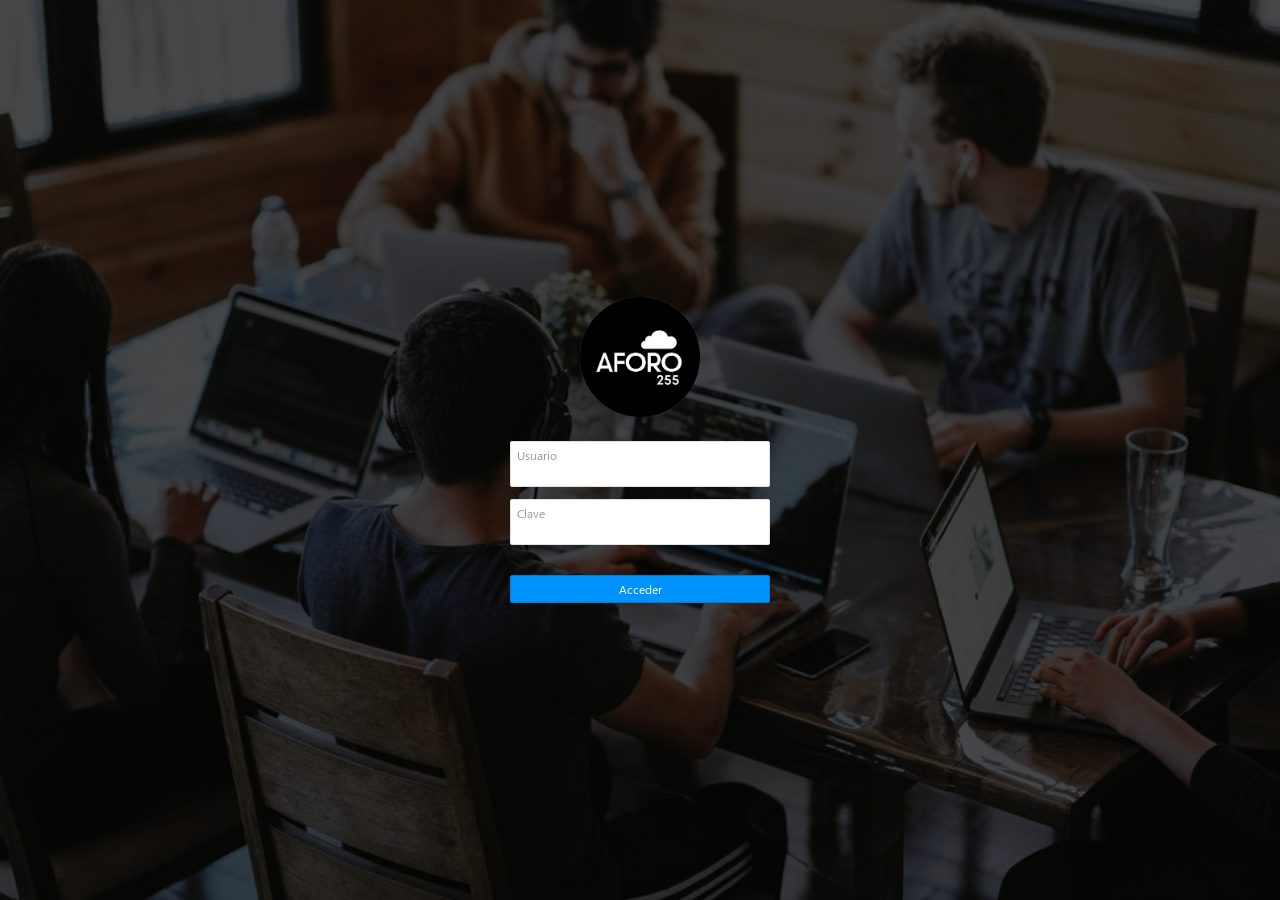
<file: aforo255-master_v4-v2/login.html>
<!DOCTYPE html>
<html>

<head>
    <meta http-equiv="Content-Type" content="text/html; charset=UTF-8">
    <title>Aforo255</title>
    <meta charset="utf-8" name="viewport" content="width=device-width, initial-scale=1.0">
    <script src="https://ajax.googleapis.com/ajax/libs/jquery/3.4.1/jquery.min.js"></script>
    <!-- Styles -->
    <link rel="stylesheet" type="text/css" href="css/ninja.css">
 
    <!-- Javascripts -->
    <script type="text/javascript" src="script/ninja.js"></script>
    
</head>

<body>
    <div class="login">
        <div class="login-bg content-login">
            <div class="login-form">
                <div class="logo-1"></div>
                <div class="inputs">
                    <div class="input i8">
                        <div class="label">Usuario</div>
                        <input type="text" class="text" autofocus />
                    </div>
                    <div class="input i8">
                        <div class="label">Clave</div>
                        <input type="password" class="text">
                    </div>
                </div>
                <br>
                <div class="buttons">
                    <button class="button wide " onclick="location.href='home.html'">Acceder</button>
                </div>
            </div>
        </div>
    </div>
    <!-- /--------------------------------------------------------------------------------/ -->
    <script type="text/javascript"></script>
</body>

</html>
</file>
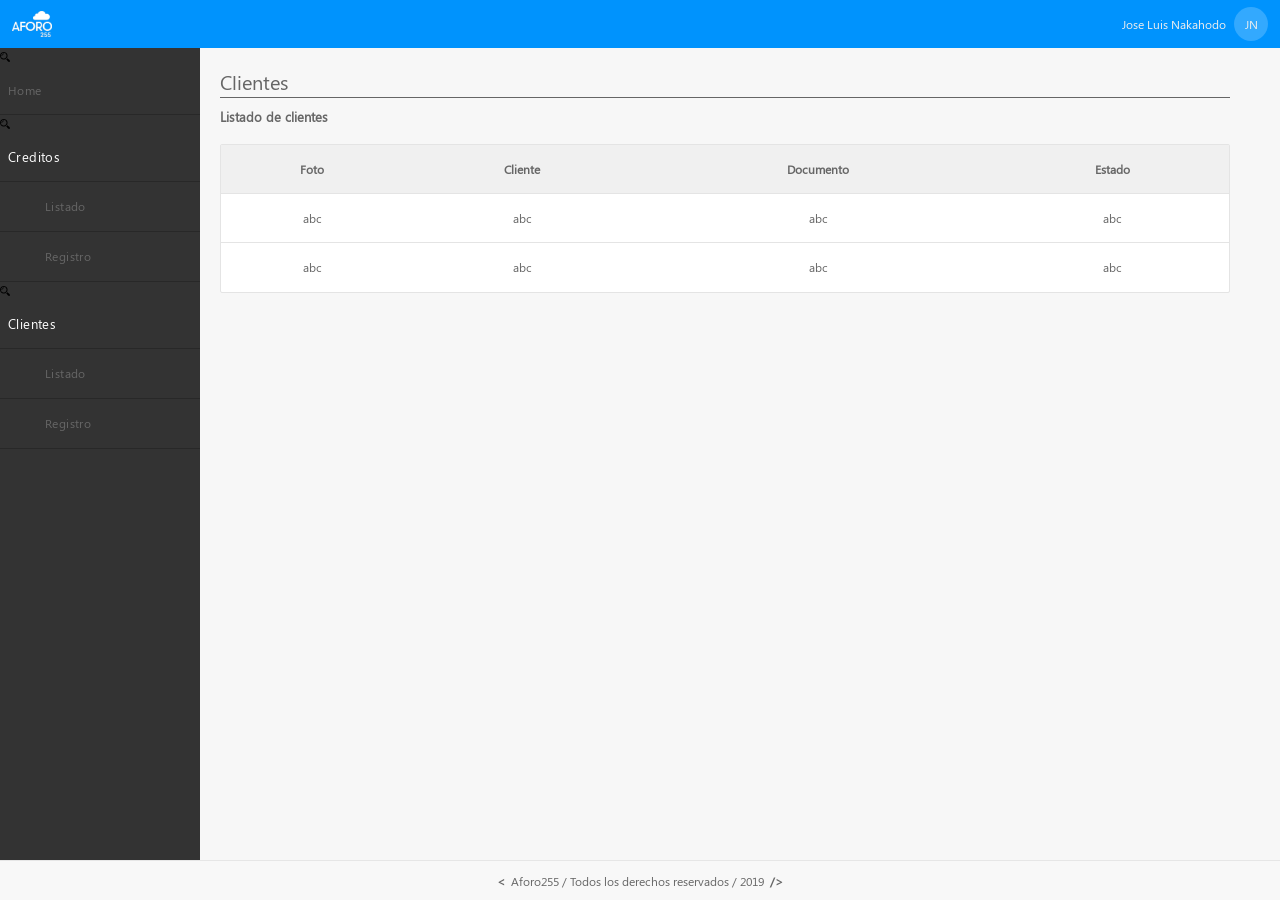
<file: aforo255-master_v4-v2/clientes/listado.html>
<!DOCTYPE html>
<html>

<head>
    <meta http-equiv="Content-Type" content="text/html; charset=UTF-8">
    <title>Aforo255</title>
    <meta charset="utf-8" name="viewport" content="width=device-width, initial-scale=1.0">

    <script src="https://ajax.googleapis.com/ajax/libs/jquery/3.4.1/jquery.min.js"></script>
    <!-- <script src="https://code.jquery.com/jquery-1.10.2.js"></script> -->

    <!-- Styles -->
    <link rel="stylesheet" type="text/css" href="../css/ninja.css">

    <!-- Javascripts -->
    <script type="text/javascript" src="../script/ninja.js"></script>
   
</head>

<body>
    <div class="webapp">
        <div class="header">
            <div class="logo-2"></div>
            <div class="header-options" id="header-options">
                <div class="user">
                    <div class="user-name">Jose Luis Nakahodo</div>
                    <div class="user-photo user-photo-text">JN</div>
                </div>

                <div class="out-session" id="out-session">
                    <img src="../css/img/search-icon.png">
                    <span>Cerrar sesión</span>
                </div>
            </div>
        </div>
        <div class="body">
            <!-- <div class="browser">
                <div class="browser-options">
                    <div class="browser-option">
                        <span class="browser-option-icon"></span>
                        <span class="browser-option-text">Home</span>
                    </div>
                    <div class="browser-option">
                        <span class="browser-option-icon"></span>
                        <span class="browser-option-text">Productos</span>
                    </div>
                    <div class="browser-option">
                        <span class="browser-option-icon"></span>
                        <span class="browser-option-text">Crédito</span>
                    </div>
                    <div class="browser-option">
                        <span class="browser-option-icon"></span>
                        <span class="browser-option-text">Clientes</span>
                    </div>
        
                </div>
            </div> -->


            <div class="browser">
                <div class="browser-options" id="browser-options">
                    <div class="option">
                        <span class="option-icon">
                            <img src="../css/img/search-icon.png" >
                        </span>
                        <span class="option-text">
                            <a href="../home.html">    
                                Home 
                            </a>  
                        </span>
                    </div>
                    <!-- <div class="option">
                        <span class="option-icon">
                            <img src="css/img/search-icon.png" >
                        </span>
                        <span class="option-text">Productos</span>
                        <span class="option-sub">
                            <span class="option-text">Listado </span>
                            <span class="option-text">Registro</span>
                        </span>
                    </div> -->
                    <div class="option act">
                            <span class="option-icon">
                                <img src="../css/img/search-icon.png" >
                            </span>
                            <span class="option-text">Creditos</span>
                            <span class="option-sub">
                                <span class="option-text menu-load" data-path="credit-list">
                                    <a href="../creditos/listado.html">    
                                        Listado 
                                    </a>
                                </span>
                                <span class="option-text menu-load" data-path="credit-add">
                                    <a href="../creditos/registrar.html">    
                                        Registro 
                                    </a>
                                </span>
                            </span>
                        </div>
                        <div class="option act">
                            <span class="option-icon">
                                <img src="../css/img/search-icon.png">
                            </span>
                            <span class="option-text">Clientes</span>
                            <span class="option-sub">
                                <span class="option-text menu-load" data-path="customer-list"> 
                                    <a href="listado.html">    
                                        Listado 
                                    </a> 
                                </span>
                                <span class="option-text menu-load" data-path="customer-add">
                                    <a href="registrar.html">    
                                        Registro 
                                    </a> 
                                </span>
                            </span>
                        </div>
                </div>
            </div>

            <!--  INICIO CONTENIDO  -->
            <div id="div-content"> 
                

                <div class="views">
                    <div class="view">
                        <div class="view-title">
                            <div class="view-name">
                                <div class="view-name-small">Clientes</div>
                                <div class="view-name-text">Listado de clientes</div>
                            </div>
                        </div>
                        <div class="view-content">
                            <div class="table wide">
                                <div class="thead">
                                    <div class="row">
                                        <div class="col">Foto</div>
                                        <div class="col">Cliente</div>
                                        <div class="col">Documento</div>
                                        <div class="col">Estado</div>
                                    </div>
                                </div>
                                <div class="tbody">
                                    <div class="row">
                                        <div class="col">abc</div>
                                        <div class="col">abc</div>
                                        <div class="col">abc</div>
                                        <div class="col">abc</div>
                                    </div>
                                    <div class="row">
                                        <div class="col">abc</div>
                                        <div class="col">abc</div>
                                        <div class="col">abc</div>
                                        <div class="col">abc</div>
                                    </div>
                                </div>
                            </div>
                        </div>
                    </div>
                </div>
                
                
                            


            </div>
            <!--  FIN CONTENIDO  -->

        </div>
        <div class="footer">
            <pre><span class="bold"><  </span>Aforo255 / Todos los derechos reservados / 2019<span class="bold">  /></span></pre>
        </div>
    </div>
    <!-- /--------------------------------------------------------------------------------/ -->
    <script type="text/javascript">

    </script>

    <script type="text/javascript" src="../script/bundle.js"></script>

    </div>

</html>
</file>
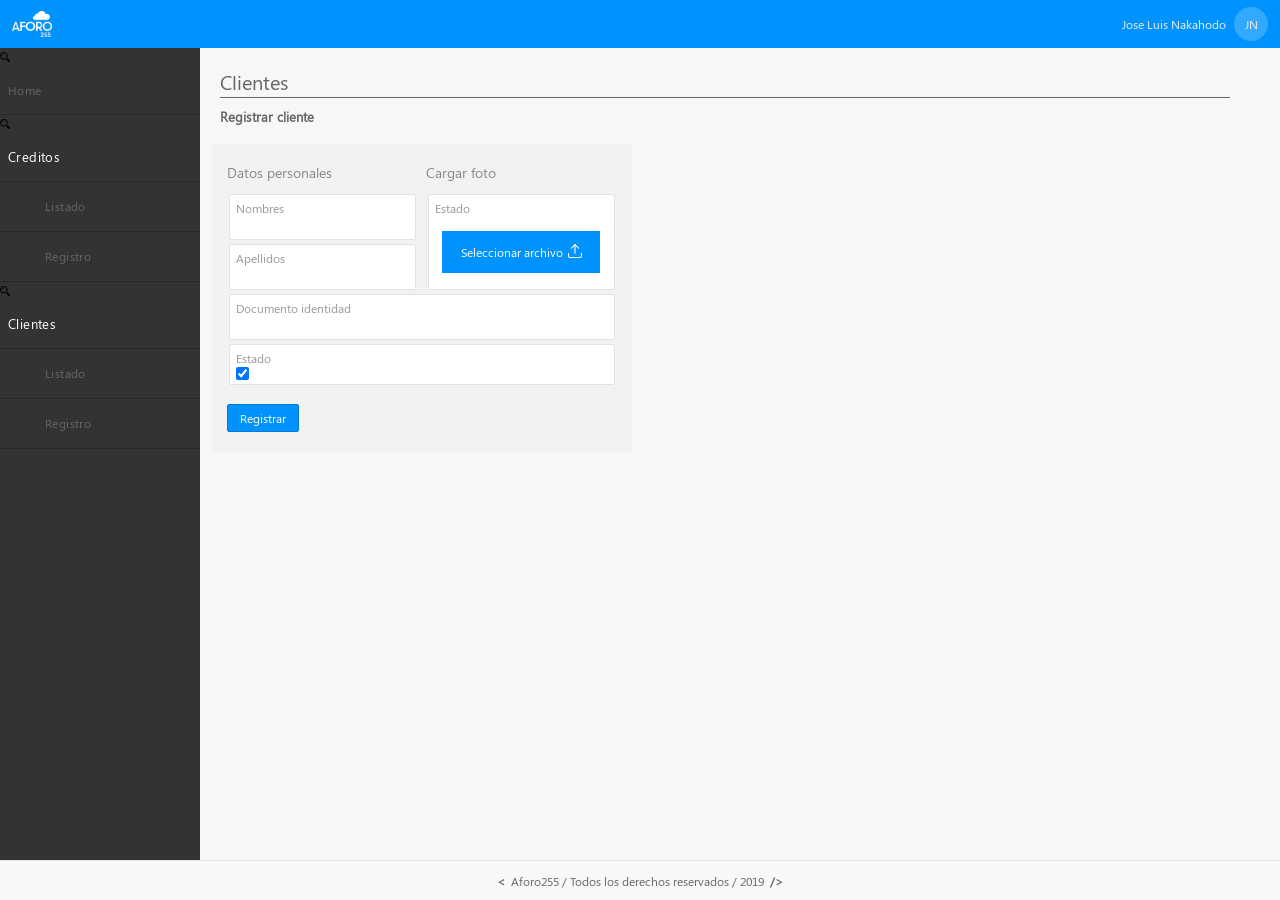
<file: aforo255-master_v4-v2/clientes/registrar.html>
<!DOCTYPE html>
<html>

<head>
    <meta http-equiv="Content-Type" content="text/html; charset=UTF-8">
    <title>Aforo255</title>
    <meta charset="utf-8" name="viewport" content="width=device-width, initial-scale=1.0">

    <script src="https://ajax.googleapis.com/ajax/libs/jquery/3.4.1/jquery.min.js"></script>
    <!-- <script src="https://code.jquery.com/jquery-1.10.2.js"></script> -->

     <!-- Styles -->
     <link rel="stylesheet" type="text/css" href="../css/ninja.css">
 
     <!-- Javascripts -->
     <script type="text/javascript" src="../script/ninja.js"></script>
    
</head>

<body>
    <div class="webapp">
        <div class="header">
            <div class="logo-2"></div>
            <div class="header-options" id="header-options">
                <div class="user">
                    <div class="user-name">Jose Luis Nakahodo</div>
                    <div class="user-photo user-photo-text">JN</div>
                </div>

                <div class="out-session" id="out-session">
                    <img src="../css/img/search-icon.png">
                    <span>Cerrar sesión</span>
                </div>
            </div>
        </div>
        <div class="body">
            <!-- <div class="browser">
                <div class="browser-options">
                    <div class="browser-option">
                        <span class="browser-option-icon"></span>
                        <span class="browser-option-text">Home</span>
                    </div>
                    <div class="browser-option">
                        <span class="browser-option-icon"></span>
                        <span class="browser-option-text">Productos</span>
                    </div>
                    <div class="browser-option">
                        <span class="browser-option-icon"></span>
                        <span class="browser-option-text">Crédito</span>
                    </div>
                    <div class="browser-option">
                        <span class="browser-option-icon"></span>
                        <span class="browser-option-text">Clientes</span>
                    </div>
        
                </div>
            </div> -->


            <div class="browser">
                <div class="browser-options" id="browser-options">
                    <div class="option">
                        <span class="option-icon">
                            <img src="../css/img/search-icon.png" >
                        </span>
                        <span class="option-text">
                            <a href="../home.html">    
                                    Home 
                            </a>  
                        </span>
                    </div>
                    <!-- <div class="option">
                        <span class="option-icon">
                            <img src="css/img/search-icon.png" >
                        </span>
                        <span class="option-text">Productos</span>
                        <span class="option-sub">
                            <span class="option-text">Listado </span>
                            <span class="option-text">Registro</span>
                        </span>
                    </div> -->
                    <div class="option act">
                            <span class="option-icon">
                                <img src="../css/img/search-icon.png" >
                            </span>
                            <span class="option-text">Creditos</span>
                            <span class="option-sub">
                                <span class="option-text menu-load" data-path="credit-list">
                                    <a href="../creditos/listado.html">    
                                        Listado 
                                    </a>
                                </span>
                                <span class="option-text menu-load" data-path="credit-add">
                                    <a href="../creditos/registrar.html">    
                                        Registro 
                                    </a>
                                </span>
                            </span>
                        </div>
                        <div class="option act">
                            <span class="option-icon">
                                <img src="../css/img/search-icon.png">
                            </span>
                            <span class="option-text">Clientes</span>
                            <span class="option-sub">
                                <span class="option-text menu-load" data-path="customer-list"> 
                                    <a href="listado.html">    
                                        Listado 
                                    </a> 
                                </span>
                                <span class="option-text menu-load" data-path="customer-add">
                                    <a href="registrar.html">    
                                        Registro 
                                    </a> 
                                </span>
                            </span>
                        </div>
                </div>
            </div>

             <!--  INICIO CONTENIDO  -->
            <div id="div-content"> 

                
                    <div class="views">
                            <div class="view">
                                <div class="view-title">
                                    <div class="view-name">
                                        <div class="view-name-small">Clientes</div>
                                        <div class="view-name-text">Registrar cliente</div>
                                    </div>
                                </div>
            
                                <div class="view-content">
            
                                    <div class="section content-data">
                                        <div class="cell-1 data-form">
                                            <div class="title-1">Datos personales</div>
                                            <div class="input">
                                                <label class="label">Nombres</label>
                                                <input type="text" class="text">
                                            </div>
                                            <div class="input">
                                                <label class="label">Apellidos</label>
                                                <input type="text" class="text">
                                            </div>
                                        </div>
            
                                        <div class="cell-1 data-form">
                                            <div class="title-1">Cargar foto</div>
                                            <div class="input">
                                                <label class="label">Estado</label>
                                                <!-- <input type="file"> -->
            
                                                <div class="input-file-container">  
                                                    <input class="input-file"  type="file" accept="image/png, image/jpeg, image/jpg">
                                                    <label tabindex="0"  class="input-file-trigger">Seleccionar archivo <img src="../css/img/upload.svg"></label>   
                                                </div>
            
                                            </div>
                                        </div>
            
                                        <div class="cell-1 data-form-type-2">
                                            <div class="input">
                                                <label class="label">Documento identidad</label>
                                                <input type="text" class="text">
                                            </div>
                                            <div class="input">
                                                <label class="label">Estado</label>
                                                <!--<select class="select"></select>-->
												 <input id="ck_state" type="checkbox" checked="checked" />
                                            </div>
                                        </div>
            
                                        
            
                                        <div class="buttons" style="margin-top: 15px;">
                                           <!-- <button class="button-ghost">Cancelar</button> &nbsp; -->
                                            <button class="button">Registrar</button>
                                        </div>
            
                                    </div>
            
                                    
                                </div>
                            </div>
                        </div>

            </div>
             <!--  FIN CONTENIDO  -->

        </div>
        <div class="footer">
            <pre><span class="bold"><  </span>Aforo255 / Todos los derechos reservados / 2019<span class="bold">  /></span></pre>
        </div>
    </div>
    <!-- /--------------------------------------------------------------------------------/ -->
    <script type="text/javascript">

    </script>

    <script type="text/javascript" src="../script/bundle.js"></script>

    </div>

</html>
</file>
<file: aforo255-master_v4-v2/css/ninja.css>
@font-face {
    font-family: webapp-font;
    src: url("fonts/segoe-ui.ttf");
}

@font-face {
    font-family: webapp-font-bold;
    src: url("fonts/segoe-ui-bold.ttf");
}

@font-face {
    font-family: webapp-font-italic;
    src: url("fonts/segoe-ui-italic.ttf");
}

/* @font-face {
    font-family: webapp-font-bold-italic;
    src: url("fonts/segoe-ui-bold-italic.ttf");
} */

* {
    font-size: 12px;
    font-family: webapp-font;
    -webkit-font-smoothing: antialiased;
    line-height: 18px;
    color: #666;
    padding: 0;
    margin: 0;
    box-sizing: border-box;
    -webkit-box-sizing: border-box;
    -moz-box-sizing: border-box;
    cursor: default;
    outline: none;
    background-repeat: no-repeat;
}

html, body, form {
    width: 100%;
    height: 100%;
}

body {
    line-height: 1;
}

ol, ul {
    list-style: none;
}

table {
    border-collapse: collapse;
    border-spacing: 0;
}

table tr td {
    padding: 0;
    margin: 0;
}
/*
img {
    width: 100%;
    height: auto;
}
*/
a, a:visited {
    text-decoration: none;
}

/* -------------------------------------------------------------------------------- */

.box {
    max-width: 1200px;
    margin: 0 auto;
    height: 100%;
}

.flex {
    display: flex;
}

.flex-justify-center {
    justify-content: center;
}

.flex-align-center {
    align-items: center;
}

.flex-center {
    justify-content: center;
    align-items: center;
}

/* -------------------------------------------------------------------------------- */

.band {
    width: 100%;
    padding: 24px 12px;
    overflow: hidden;
}

.band:nth-child(even) {
    background-color: #fafafa;
    border-top: 1px solid #f2f2f2;
    border-bottom: 1px solid #f2f2f2;
}

.section {
    display: flex;
    flex-wrap: wrap;
    margin: 0 -8px;
}

.section:nth-child(even) {
    background-color: #f2f2f2;
}

.cell {
    flex-grow: 0;
    margin: 0 8px;
    padding: 12px;
}

.cell.c1 {
    width: calc(12.5% - 16px);
}

.cell.c2 {
    width: calc(25% - 16px);
}

.cell.c3 {
    width: calc(37.5% - 16px);
}

.cell.c4 {
    width: calc(50% - 16px);
}

.cell.c5 {
    width: calc(62.5% - 16px);
}

.cell.c6 {
    width: calc(75% - 16px);
}

.cell.c7 {
    width: calc(87.5% - 16px);
}

.cell.c8 {
    width: calc(100% - 16px);
}

@media (max-width: 1024px) {
    .cell.ls-c1 {
        width: calc(12.5% - 16px);
    }
    .cell.ls-c2 {
        width: calc(25% - 16px);
    }
    .cell.ls-c3 {
        width: calc(37.5% - 16px);
    }
    .cell.ls-c4 {
        width: calc(50% - 16px);
    }
    .cell.ls-c5 {
        width: calc(62.5% - 16px);
    }
    .cell.ls-c6 {
        width: calc(75% - 16px);
    }
    .cell.ls-c7 {
        width: calc(87.5% - 16px);
    }
    .cell.ls-c8 {
        width: calc(100% - 16px);
    }
}

@media (max-width: 768px) {
    .cell.ms-c1 {
        width: calc(12.5% - 16px);
    }
    .cell.ms-c2 {
        width: calc(25% - 16px);
    }
    .cell.ms-c3 {
        width: calc(37.5% - 16px);
    }
    .cell.ms-c4 {
        width: calc(50% - 16px);
    }
    .cell.ms-c5 {
        width: calc(62.5% - 16px);
    }
    .cell.ms-c6 {
        width: calc(75% - 16px);
    }
    .cell.ms-c7 {
        width: calc(87.5% - 16px);
    }
    .cell.ms-c8 {
        width: calc(100% - 16px);
    }
}

@media (max-width: 425px) {
    .cell.ss-c1 {
        width: calc(12.5% - 16px);
    }
    .cell.ss-c2 {
        width: calc(25% - 16px);
    }
    .cell.ss-c3 {
        width: calc(37.5% - 16px);
    }
    .cell.ss-c4 {
        width: calc(50% - 16px);
    }
    .cell.ss-c5 {
        width: calc(62.5% - 16px);
    }
    .cell.ss-c6 {
        width: calc(75% - 16px);
    }
    .cell.ss-c7 {
        width: calc(87.5% - 16px);
    }
    .cell.ss-c8 {
        width: calc(100% - 16px);
    }
}

/* -------------------------------------------------------------------------------- */

.label {
    padding: 4px;
}

.button {
    background-color: #eee;
    border: 1px solid #ddd;
    padding: 4px 12px;
    border-radius: 2px;
    cursor: pointer;
}

.button.blue {
    background-color: #076DB4;
    border-color: #076DB4;
    color: #fff;
}

.text, .select, .textarea {
    padding: 3px 4px;
    border: 1px solid #e2e2e2;
    border-radius: 2px;
    background-color: #fff;
}

.inputs {
    display: flex;
    flex-wrap: wrap;
    margin: 0 -2px;
}

.input {
    display: flex;
    flex-wrap: wrap;
    margin: 0 2px 4px 2px;
    padding: 4px 6px;
    border: 1px solid #e2e2e2;
    border-radius: 2px;
    background-color: #fff;
}

.input.i1 {
    width: calc(12.5% - 4px);
}

.input.i2 {
    width: calc(25% - 4px);
}

.input.i3 {
    width: calc(37.5% - 4px);
}

.input.i4 {
    width: calc(50% - 4px);
}

.input.i5 {
    width: calc(62.5% - 4px);
}

.input.i6 {
    width: calc(75% - 4px);
}

.input.i7 {
    width: calc(87.5% - 4px);
}

.input.i8 {
    width: calc(100% - 4px);
}

@media (max-width: 1024px) {
    .input.ls-i1 {
        width: calc(12.5% - 4px);
    }
    .input.ls-i2 {
        width: calc(25% - 4px);
    }
    .input.ls-i3 {
        width: calc(37.5% - 4px);
    }
    .input.ls-i4 {
        width: calc(50% - 4px);
    }
    .input.ls-i5 {
        width: calc(62.5% - 4px);
    }
    .input.ls-i6 {
        width: calc(75% - 4px);
    }
    .input.ls-i7 {
        width: calc(87.5% - 4px);
    }
    .input.ls-i8 {
        width: calc(100% - 4px);
    }
}

@media (max-width: 768px) {
    .input.ms-i1 {
        width: calc(12.5% - 4px);
    }
    .input.ms-i2 {
        width: calc(25% - 4px);
    }
    .input.ms-i3 {
        width: calc(37.5% - 4px);
    }
    .input.ms-i4 {
        width: calc(50% - 4px);
    }
    .input.ms-i5 {
        width: calc(62.5% - 4px);
    }
    .input.ms-i6 {
        width: calc(75% - 4px);
    }
    .input.ms-i7 {
        width: calc(87.5% - 4px);
    }
    .input.ms-i8 {
        width: calc(100% - 4px);
    }
}

@media (max-width: 425px) {
    .input.ss-i1 {
        width: calc(12.5% - 4px);
    }
    .input.ss-i2 {
        width: calc(25% - 4px);
    }
    .input.ss-i3 {
        width: calc(37.5% - 4px);
    }
    .input.ss-i4 {
        width: calc(50% - 4px);
    }
    .input.ss-i5 {
        width: calc(62.5% - 4px);
    }
    .input.ss-i6 {
        width: calc(75% - 4px);
    }
    .input.ss-i7 {
        width: calc(87.5% - 4px);
    }
    .input.ss-i8 {
        width: calc(100% - 4px);
    }
}

.input>.label {
    width: 100%;
    color: #999;
    padding: unset;
    overflow: hidden;
}

.input>.text, .input>.select, .input>.textarea {
    flex-grow: 1;
    padding: unset;
    border: none;
    overflow: hidden;
}

.input>.select {
    height: 20px;
    margin: 0 -3px;
}

.input>.textarea {
    height: 100px;
}

/* -------------------------------------------------------------------------------- */

.table-frame {
    overflow: auto;   
}

.table {
    display: table;
    border: 1px solid #e4e4e4;
    border-radius: 2px;
}

.thead {
    display: table-row-group;
}

.tbody {
    display: table-row-group;
}

.row {
    display: table-row;
}

.col {
    display: table-cell;
}

.thead .row .col {
    padding: 6px 8px;
    border-bottom: 1px solid #e4e4e4;
    background-color: #f8f8f8;
    vertical-align: middle;
    
}

.tbody .row .col {
    padding: 6px 8px;
    border-bottom: 1px solid #e4e4e4;
    vertical-align: middle;
}

.tbody .row:hover .col {
    background-color: #D7EFFB;
}

.tbody .row:last-child .col {
    border-bottom-color: transparent;
}

/* -------------------------------------------------------------------------------- */

.title-1 {
    font-size: 14px;
    margin-bottom: 12px;
    color: #888;
}

.wide {
    width: 100% !important;
}

.half {
    width: 50% !important;
}

.high {
    height: 100% !important;
}

.pd-x-8 {
    padding: 0 8px;
}

.pd-x-12 {
    padding: 0 12px;
}

.mg-l-4 {
    margin-left: 4px !important;
}

.mg-l-2 {
    margin-left: 2px !important;
}

.bold {
    font-weight: bold;
}

.text-center {
    text-align: center;
}

.down-arrow-icon {
    display: inline-block;
    width: 14px;
    height: 14px;
    background-image: url(img/down-arrow-white.png);
    background-size: contain;
    background-position: center;
}

.fill {
    background-color: transparent;
    width: 100%;
    height: 2400px;
}

.search-button {
    width: 14px;
    height: 14px;
    flex-grow: 0;
    flex-shrink: 0;
    background-image: url(img/search-icon.png);
    background-size: contain;
    background-position: center;
    cursor: pointer;
}




/*webapp.css*/

.login {
    width: 100%;
    height: 100%;
    background: url("img/login-bg.jpg") center/cover no-repeat;
}

.login-bg {
    width: 100%;
    height: 100%;
    background-color: rgba(0, 0, 0, 0.64);
    display: flex;
    align-items: center;
    justify-content: center;
}

.login-form {
    width: 260px;
}

.logo-1 {
    width: 120px;
    height: 120px;
    background: url("img/aforo-255-black-2.png") center/contain no-repeat;
    margin: 0 auto 24px auto;
}

/* -------------------------------------------------------------------------------- */

.webapp {
    width: 100%;
    height: 100%;
    display: flex;
    flex-direction: column;
}

/* -------------------------------------------------------------------------------- */

.header {
    flex: 0 0 auto;
    height: 48px;
    padding: 0 12px;
    background-color: #0093fd;
    display: flex;
    align-items: center;
    justify-content: space-between;
}

.logo-2 {
    width: 40px;
    height: 40px;
    background: url(img/aforo-255-black-3.png) center/contain no-repeat;
}

.user {
    display: flex;
    align-items: center;
    cursor: pointer;
}

.user-name {
    color: #eee;
    cursor: inherit;
}

.user-photo {
    width: 34px;
    height: 34px;
    background-color: rgba(255, 255, 255, 0.20);
    border-radius: 50%;
    margin-left: 8px;
    cursor: inherit;
}

.user-photo.user-photo-text {
    color: #eee;
    display: flex;
    justify-content: center;
    align-items: center;
}

/* -------------------------------------------------------------------------------- */

.body {
    flex: 1 1 auto;
    height: auto;
    display: flex;
    background-color: #f7f7f7;
}

/* -------------------------------------------------------------------------------- */

.content-login .input {
    margin-bottom: 12px;
}

.browser {
    flex: 0 0 auto;
    width: 200px;
    /* padding: 25px 20px; */
    height: 100%;
    display: flex;
    flex-flow: column;
    /* border-right: 1px solid #e6e6e6; */
     background-color: #333333; 
}

.browser-options .option-text {
    color: white;
    padding: 15px 8px;
    cursor: pointer;
    letter-spacing: .4px;
    font-size: 13px;
    /* margin-bottom: 5px; */
    display: block;
    border-bottom: 1px solid #282828;
    transition: 0.3s ease-out all;
}

.browser-options .option-sub{
    height: auto !important;
    overflow: hidden;
    transition: 0.3s ease-out height;
    display: block;
}

.browser-options .option-sub .option-text{
    padding-left: 45px;
    font-size: 11px;
    font-weight: normal;
}

.browser-options img{
    width: 10px;
    margin-right: 5px;
}

.browser-options .option-text:hover {
    background: #2c2c2c;
    transition: 0.3s ease-out all;
    color: #0093fd;
}

.browser-options .option-text.active-parent {
    background: #2c2c2c;
    font-weight: bold;
    color: #0093fd;
}

.browser-options .option-text.active-child {
    background:#666;
    color: gold;
}


.logo-bg {
    flex: 0 0 auto;
    padding: 8px;
    border-right: 1px solid #e6e6e6;
}

.browser-options {
    flex: 1 1 auto;
    overflow: auto;
}

.browser-option {
    padding: 6px 8px;
    display: flex;
    cursor: pointer;
}

.browser-option-icon {
    width: 12px;
    height: 12px;
    border: 2px solid#ddd;
    background-color: #fff;
    margin-right: 4px;
    margin-top: 4px;
    border-radius: 50%;
    cursor: inherit;
}

.browser-option-text {
    cursor: inherit;
}

.browser-option:hover {
    /* background-color: #f2f2f2; */
}

.browser-option:hover .browser-option-icon {
    /* border-radius: 50%; */
    border-color: #076DB4;
    border-width: 2px;
    transition: all 0.36s;
}

.browser-option:hover .browser-option-text {
    color: #076DB4;
}

.header-options {
    position: relative;
}

.out-session{
    position: absolute;
    right: 0;
    top: 48px;
    background: #fff;
    text-align: center;
    color: #333;
    width: 150px;
    height: 0px;
    overflow: hidden;
    border-radius: 3px;
    transition: 0.2s ease-out height;
}

.out-session span{
    line-height: 42px;
    cursor: pointer;
}

.out-session img{
    width: 10px; 
    margin-right: 3px;
    position: relative;
    top: 2px;
}


.out-session:before{
    content: '';
    width: 0;
    height: 0;
    border-left: 10px solid transparent;
    border-right: 10px solid transparent;
    border-bottom: 10px solid #fff;
    position: absolute;
    right: 7px;
    top: -10px;
}

.out-session.active{
    height: 42px;
    overflow: visible;
    transition: 0.2s ease-out height;
    box-shadow: 0px 0px 20px #8c8c8c3b;
}

/* -------------------------------------------------------------------------------- */

.view-home {
    max-width: 700px;
    margin: 0 auto;
}

#div-content{
    width: 100%;
    max-width: 1050px;
}

.view-home .view-name-small {
    font-size: 20px;
    padding-top: 30px;
    font-weight: bold;
    border: none;
}


.view-home .view-image {
    text-align: center;
    padding: 20px;
}

.view-home img{
    display: inline-block;
    width: 400px;
    margin: auto;
}

.views{
    background-color: #f7f7f7;
    flex: 1 1 auto;
    width: 100%;
    max-width: 1300px;
}

.view {
    width: 100%;
    height: 100%;
    overflow: auto;
    padding: 25px 20px;
}

.view-name-small{
    font-size: 20px;
    margin-bottom: 10px;
    padding-bottom: 6px;
    border-bottom: 1px solid #666;
}

.view-name-text{
    padding-bottom: 8px;
    font-size: 13px;
    font-weight: bold;
    margin-bottom: 10px;
}

/* -------------------------------------------------------------------------------- */

.table{
    background-color: white;
}

.thead .row .col{   
    background-color: #f0f0f0;
}

.thead .row .col{
    font-weight: bold;
}

.tbody .row .col , .thead .row .col{
    padding: 15px 8px;
    text-align: center;
}

.tbody .row:hover .col {
    background-color: #f0f0f063;
}

.content-data{
    padding: 20px 15px;
    width: 100%;
    background-color: #f2f2f2;
    max-width: 420px;
    justify-content: space-between;
}

.content-data .data-form {
    width: 49%;
}

.data-form-type-2{
    width: 100%;
}

.input-file-container {
    position: relative;
    width: 158px;
    margin: auto;
    margin-top: 14px;
    margin-bottom: 12px;
}

.input-file-container .input-file {
    position: absolute;
    top: 0; 
    left: 0;
    bottom: 0;
    width: 158px;
    opacity: 0;
    cursor: pointer;
}

.input-file-container .input-file-trigger {
    display: block;
    padding: 12px 10px;
    text-align: center;
    background: #0093fd;
    color: #fff;
    transition: all .4s;
    cursor: pointer;
}

.input-file-container .input-file-trigger img{
    width: 14px;
    position: relative;
    margin-left: 2px;
    top: 1px;
}

.button{
    background-color: #0093fd;
    border: 1px solid #007bd4;
    color: white;
    transition: 0.3s ease-out;
}

.button:hover {
    background-color: #037fd8;
    transition: 0.3s ease-out;
}

.button-ghost {
    background-color: #fff;
    border: 1px solid #0093fd;
    color: #0093fd;
    padding: 4px 12px;
    border-radius: 2px;
    cursor: pointer;
}

.button-ghost:hover{
    background-color: #0093fd;
    border: 1px solid #007bd4;
    color: white;
    transition: 0.3s ease-out;
}
/*#f0f0f0
#e7e7e7
#f7f7f7*/



/* -------------------------------------------------------------------------------- */


.footer {
    flex: 0 0 auto;
    height: 40px;
    border-top: 1px solid #e6e6e6;
    padding: 0 24px;
    display: flex;
    align-items: center;
    justify-content: center;
    /* background-color: #010101; */
    background-color: #f8f8f8;
}

/*.footer * {
     color: #eee; 
}*/


.select-css {
    display: block;
    font-size: 11px;
    font-family: sans-serif;
    font-weight: 200;
    color: #444;
    line-height: 1.3;
    padding: .2em 1.2em .3em .86em;
    width: 100%;
    max-width: 100%; 
    box-sizing: border-box;
    margin: 0;
    border: 0px solid #aaa;
    box-shadow: 0 1px 0 1px rgba(0,0,0,.04);
    border-radius: .5em;
    -moz-appearance: none;
    -webkit-appearance: none;
    appearance: none;
    background-color: #fff;
    background-image: url('data:image/svg+xml;charset=US-ASCII,%3Csvg%20xmlns%3D%22http%3A%2F%2Fwww.w3.org%2F2000%2Fsvg%22%20width%3D%22292.4%22%20height%3D%22292.4%22%3E%3Cpath%20fill%3D%22%23007CB2%22%20d%3D%22M287%2069.4a17.6%2017.6%200%200%200-13-5.4H18.4c-5%200-9.3%201.8-12.9%205.4A17.6%2017.6%200%200%200%200%2082.2c0%205%201.8%209.3%205.4%2012.9l128%20127.9c3.6%203.6%207.8%205.4%2012.8%205.4s9.2-1.8%2012.8-5.4L287%2095c3.5-3.5%205.4-7.8%205.4-12.8%200-5-1.9-9.2-5.5-12.8z%22%2F%3E%3C%2Fsvg%3E'),
      linear-gradient(to bottom, #ffffff 0%,#e5e5e5 100%);
    background-repeat: no-repeat, repeat;
    background-position: right .7em top 50%, 0 0;
    background-size: .65em auto, 100%;
}
.select-css::-ms-expand {
    display: none;
}
.select-css:hover {
    border-color: #888;
}
.select-css:focus {
    border-color: #aaa;
    box-shadow: 0 0 1px 3px rgba(59, 153, 252, .7);
    box-shadow: 0 0 0 3px -moz-mac-focusring;
    color: #222; 
    outline: none;
}
.select-css option {
    font-weight:normal;
}
</file>
